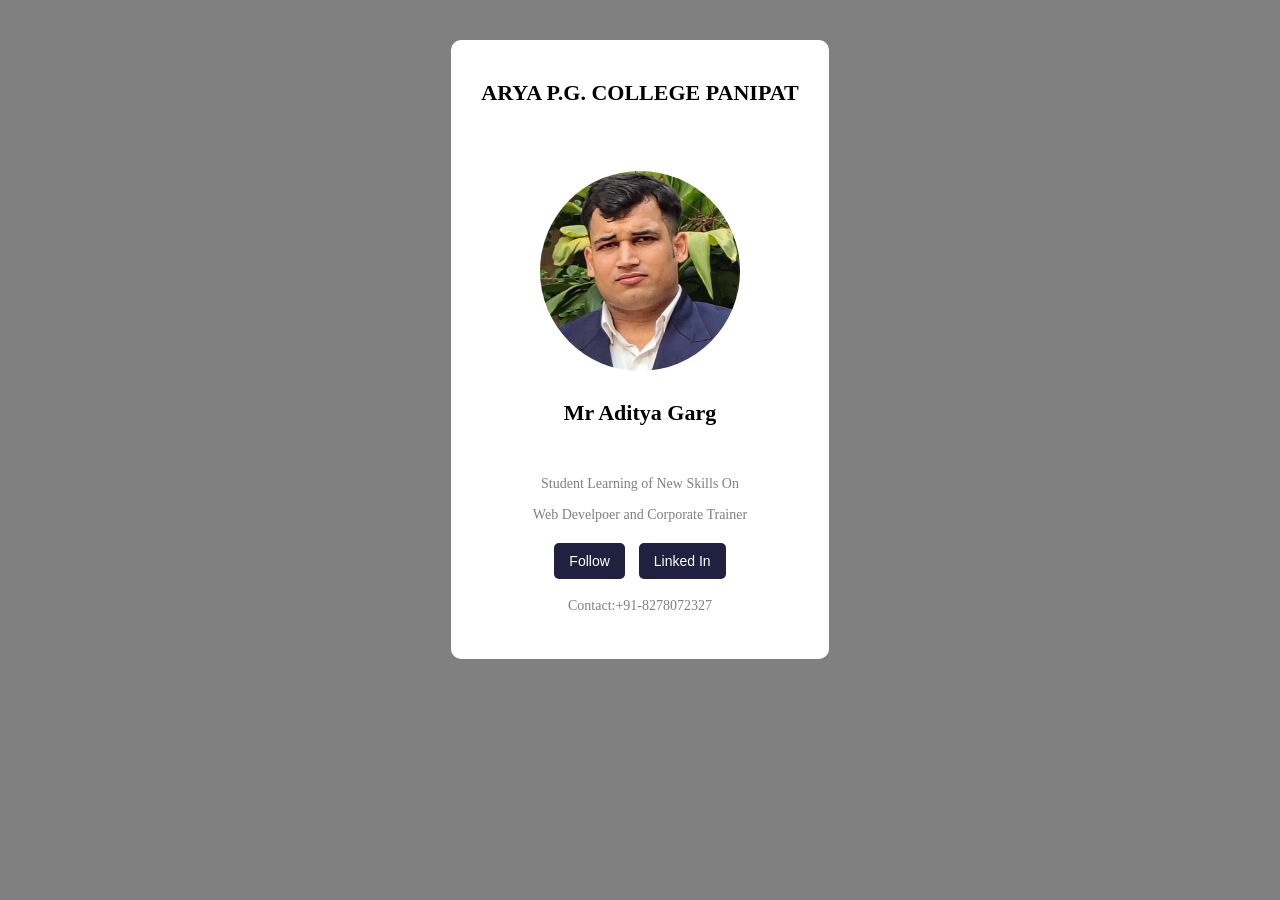
<file: Day1/index.html>
<!DOCTYPE html>
<html lang="en">
<head>
    <meta charset="UTF-8">
    <meta name="viewport" content="width=device-width, initial-scale=1.0">
    <title>Document</title>
    <style>
        .profile-img{
            width:200px;
            height: 200px;
            border-radius:50%;
            object-fit:cover;
            margin:15px 0;

        }
        body{
            background-color:grey;
        }
        .container{
            background-color: white;
            width:75%;
            margin:40px auto;
            max-width:fit-content;
            padding:30px;
            border-radius: 10px;
            text-align: center;
        }
        h1{
            font-size: 22px;
            margin: 10px 0 50px;
        }
        p{
            color:grey;
            font-size: 14px;
            margin-bottom: 15px;
        }
        .btn{
            padding:10px 15px;
            margin:5px;
            border:none;
            border-radius: 5px;
            background-color: #202040;
            cursor:pointer;
            font-size: 14px;
        }
        a{
            color:white;
            text-decoration:none;
        }
        .btn:hover{
            background-color: #404070;
        }
    </style>
</head>
<body>
    <div class="container">
        <h1>ARYA P.G. COLLEGE PANIPAT</h1>
        <img src="profileimage.jpeg" alt="Aditya garg" class="profile-img"/>
        <h1>Mr Aditya Garg</h1>
        <p>Student Learning of New Skills On</p>
        <p>Web Develpoer and Corporate Trainer</p>
        <button class="btn">
            <a href="https://www.instagram.com/satyaanshsoftech/">Follow</a>
        </button>
        <button class="btn">
            <a href="https://www.linkedin.com/in/satyawanpanchal/">Linked In</a>
        </button>
        <p>
            Contact:+91-8278072327
        </p>
    </div>
</body>
</html>
</file>
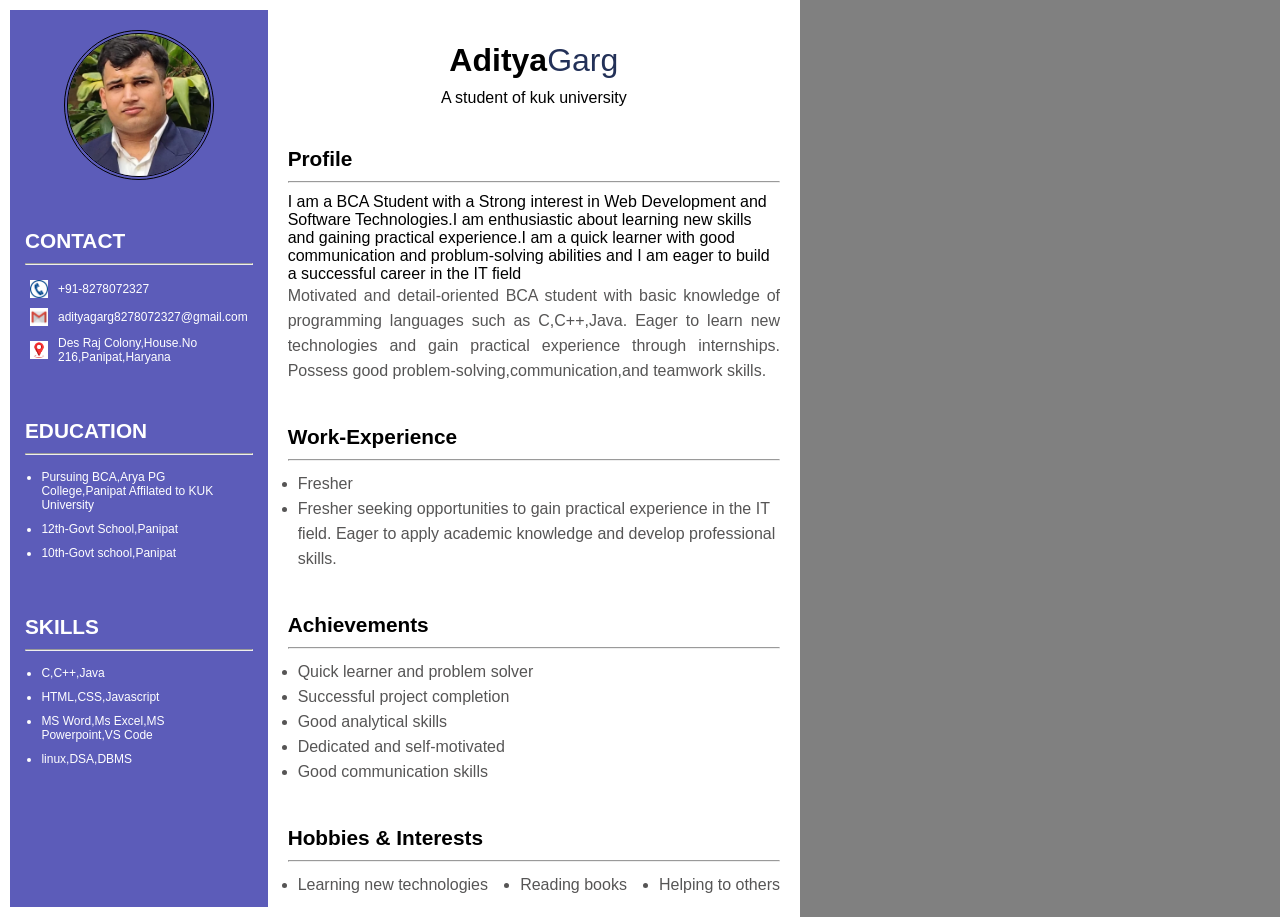
<file: Day2/index.HTML>
<!DOCTYPE html>
<html lang="en">
  <head>
    <meta charset="UTF-8" />
    <meta name="viewport" content="width=device-width, initial-scale=1.0" />
    <title>Business Profile</title>
    <link rel="stylesheet" href="project2.1.css" />
    <link rel="stylesheet" href="project2.2.css" />
  </head>
  <body>
    <!-- wrapper div -->
    <div class="wrapper-div">
      <!-- left div -->
      <div class="left-div">
        <div class="img-div">
          <img src="profileimage.jpeg" alt="image" />
        </div>
        <!-- contacts -->
        <div class="contact-div">
          <!-- phone -->
          <p class="title">CONTACT</p>
          <hr />
          <div class="contact-phone">
            <img src="phone.png" alt="phone" />
            <p>+91-8278072327</p>
          </div>

          <!-- email -->
          <div class="contact-email">
            <img src="email.jfif" alt="email" />
            <p>adityagarg8278072327@gmail.com</p>
          </div>

          <!-- address -->
          <div class="address">
            <img src="location.jfif" alt="location" />
            <p>Des Raj Colony,House.No 216,Panipat,Haryana</p>
          </div>
        </div>

        <!-- education -->
        <div class="edu-div">
          <p class="title">EDUCATION</p>
          <hr />
          <ul class="education">
            <li>Pursuing BCA,Arya PG College,Panipat Affilated to KUK University </li>
            <li>12th-Govt School,Panipat</li>
            <li>10th-Govt school,Panipat</li>
          </ul>
        </div>

        <div class="skills-div">
          <p class="title">SKILLS</p>
          <hr />
          <ul class="skills">
            <li>C,C++,Java</li>
            <li>HTML,CSS,Javascript</li>
            <li>MS Word,Ms Excel,MS Powerpoint,VS Code</li>
            <li>linux,DSA,DBMS</li>
          </ul>
        </div>
      </div>

      <!-- right div -->
      <div class="right-div ">
        <!-- right-top -->
        <div class="right-top-div ">
          <h1>Aditya<span>Garg</span></h1>
          <p>A student of kuk university</p>
        </div>
        <!-- right-bottom-div -->
        <div class="right-bottom-div">

          <!-- profile -->
            <div class="profile">
                <p class="title">Profile</p>
                <hr>
                 <p>I am a BCA Student with a Strong interest in Web Development and Software Technologies.I am enthusiastic about learning new skills and gaining practical experience.I am a quick learner with good communication and problum-solving abilities and I am eager to build a successful career in the IT field</p>

                <p>Motivated and detail-oriented BCA student with basic knowledge of programming languages such as C,C++,Java. Eager to learn new technologies and gain practical experience through internships. Possess good problem-solving,communication,and teamwork skills.</p>
            </div>

            <!-- work experience -->
          <div class="workex-div">
            <p class="title">Work-Experience</p>
            <hr />
            <ul>
              <li>Fresher</li>
              <li>Fresher seeking opportunities to gain practical experience in the IT field. Eager to apply academic knowledge and develop professional skills.</li>
            </ul>
          </div>

          <!-- achievements -->
          <div class="achievement-div">
            <p class="title">Achievements</p>
            <hr />
            <ul>
              <li>Quick learner and problem solver</li>
              <li>Successful project completion</li>
              <li>Good analytical skills</li>
              <li>Dedicated and self-motivated</li>
              <li>Good communication skills</li>
            </ul>
          </div>

          <!-- hobbies -->
          <div class="hobbies-div">
            <p class="title">Hobbies & Interests</p>
            <hr />
            <ul>
              <li>Learning new technologies</li>
              <li>Reading books</li>
              <li>Helping to others</li>
            </ul>
          </div>
        </div>
      </div>
    </div>
  </body>
</html>
</file>
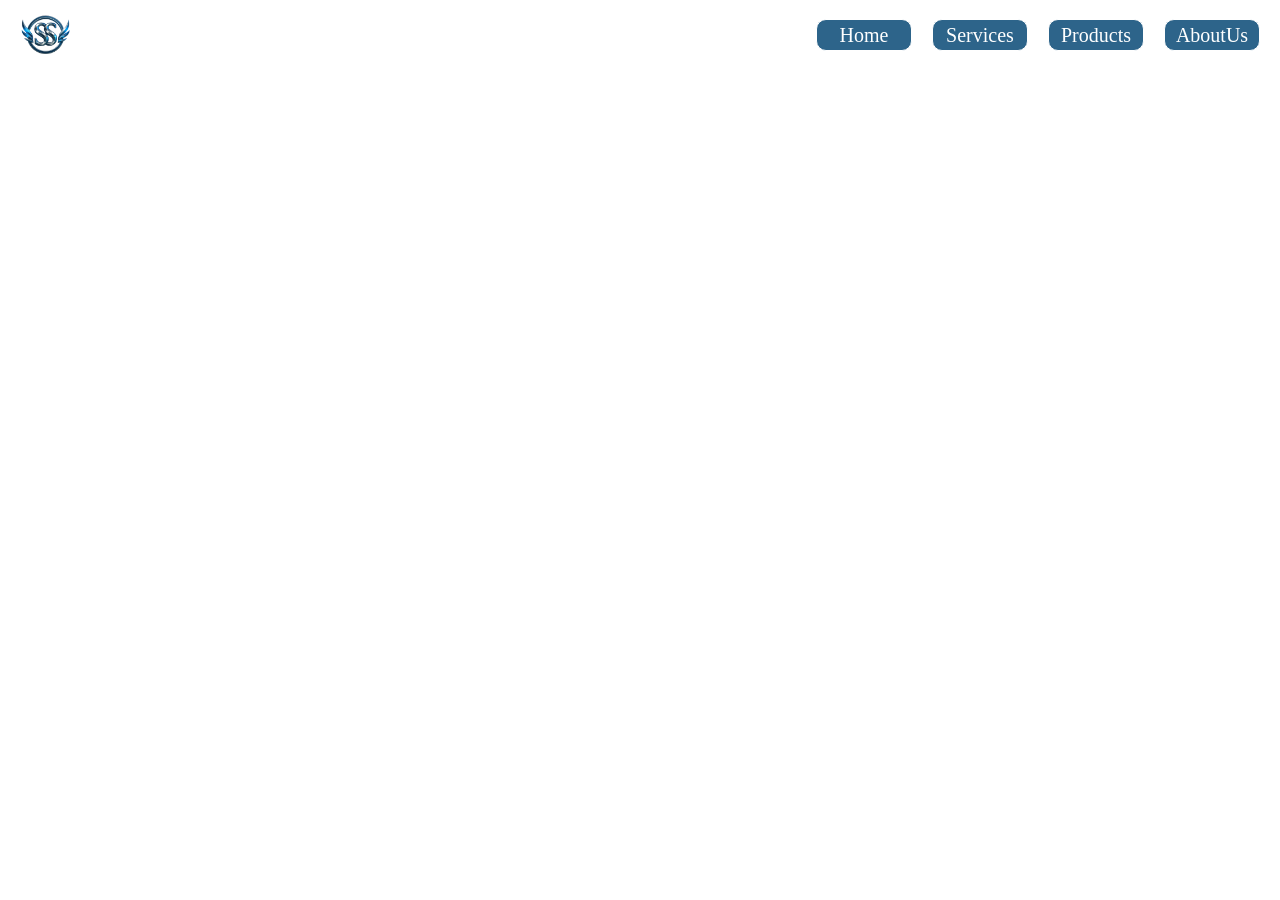
<file: day3/index.html>
<!DOCTYPE html>

<html lang="en"></html>

<head>
    <meta charset="UTF-8">
    <meta name="viewport" content="width=device-width, initial-scale=1.0">
    <title>navbar</title>
    <link rel="stylesheet" href="project3.css">
</head>

<body>
    <nav class="navbar">
        <div class="logo">
            <img src="logo.webp" alt="logo">
        </div>
        <div class="hamburger">☰</div>
        <ul class="nav-links">
            <li>Home</li>
            <li>Services</li>
            <li>Products</li>
            <li>AboutUs</li>
        </ul>
    </nav>
    <script>
        const hamburger = document.querySelector(".hamburger");
        const navLinks = document.querySelector(".nav-links");
        hamburger.addEventListener("click", () => {
            navLinks.classList.toggle("active");
        })
    </script>

</body>
</html>
</file>
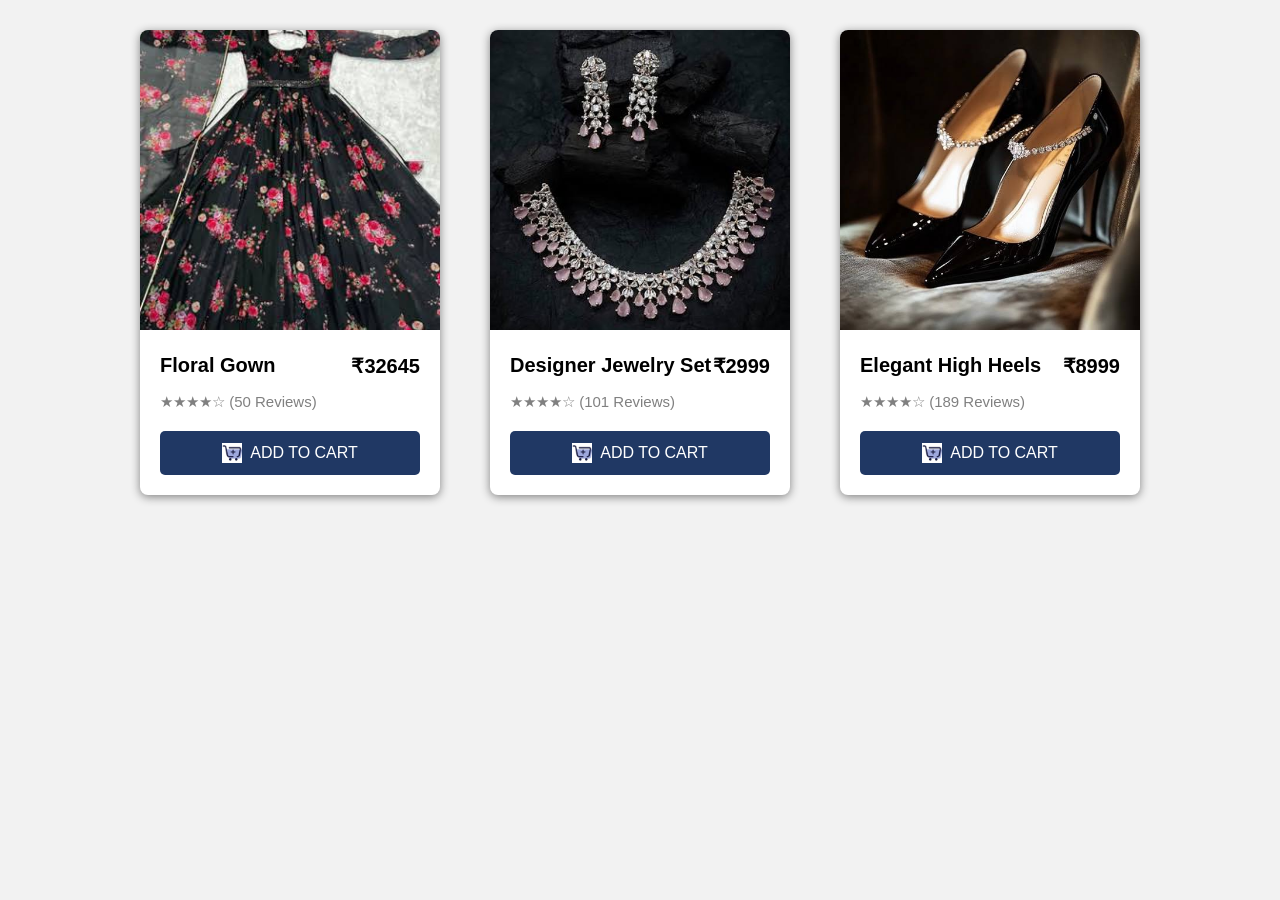
<file: Day4/index.html>
<!DOCTYPE html>
<html lang="en">
<head>
    <meta charset="UTF-8">
    <meta name="viewport" content="width=device-width, initial-scale=1.0">
    <title>Document</title>
    <link rel="stylesheet" href="project4.css">
</head>
<body>

    <div class="container">

        <!-- Card 1 -->
        <div class="card">

            <div class="image">
                <img src="gown.jfif" alt="gown">
            </div>

            <div class="content">

                <div class="name">

                    <h3>Floral Gown</h3>

                    <p>₹32645</p>

                </div>

                <div class="rating">

                    <p>★★★★☆ (50 Reviews)</p>

                </div>

                <button>
                    <img src="atc.jfif" class="cart-icon">
                     ADD TO CART
                    </button>

            </div>

        </div>

        <!-- Card 2 -->
        <div class="card">

            <div class="image">
                <img src="jwal.jfif" alt="jwelry">
            </div>

            <div class="content">

                <div class="name">

                    <h3>Designer Jewelry Set</h3>

                    <p>₹2999</p>

                </div>

                <div class="rating">

                    <p>★★★★☆ (101 Reviews)</p>

                </div>

                <button>
                    <img src="atc.jfif" class="cart-icon">
                     ADD TO CART
                    </button>

            </div>

        </div>

        <!-- Card 3 -->
        <div class="card">

            <div class="image">
                <img src="heal.jfif" alt="Heels">
            </div>

            <div class="content">

                <div class="name">

                    <h3>Elegant High Heels</h3>

                    <p>₹8999</p>

                </div>

                <div class="rating">

                    <p>★★★★☆ (189 Reviews)</p>

                </div>

                <button>
                    <img src="atc.jfif" class="cart-icon" >
                     ADD TO CART</button>

            </div>

        </div>

    </div>

</body>

</html>
</body>
</html>
</file>
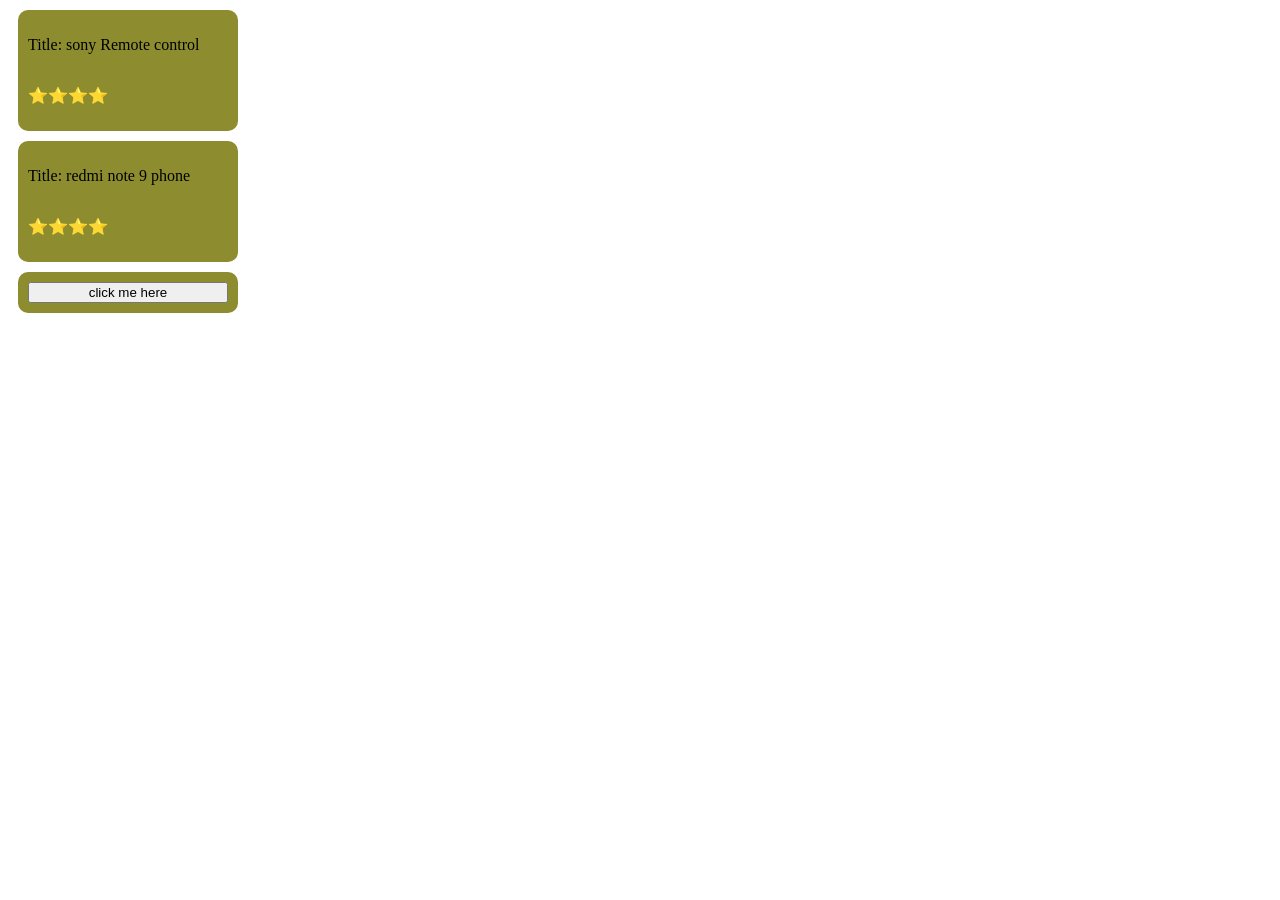
<file: Day5/index.html>
<!doctype html>
<html lang="en">
  <head>
    <meta charset="UTF-8" />
    <meta name="viewport" content="width=device-width, initial-scale=1.0" />
    <title>Document</title>
    <link rel="stylesheet" href="project5.css" />
  </head>
  <body>
    <div class="container">
      <div class="card">
        <p class="title">Title: sony Remote control</p>
        <p class="rating">⭐⭐⭐⭐</p>
      </div>

      <div class="card">
        <p class="title">Title: redmi note 9 phone</p>
        <p class="rating">⭐⭐⭐⭐</p>
      </div>

      <div class="card">
        <button class="btn">click me here</button>
      </div>
    </div>

    <script src="project5.js"></script>
  </body>
</html>
</file>
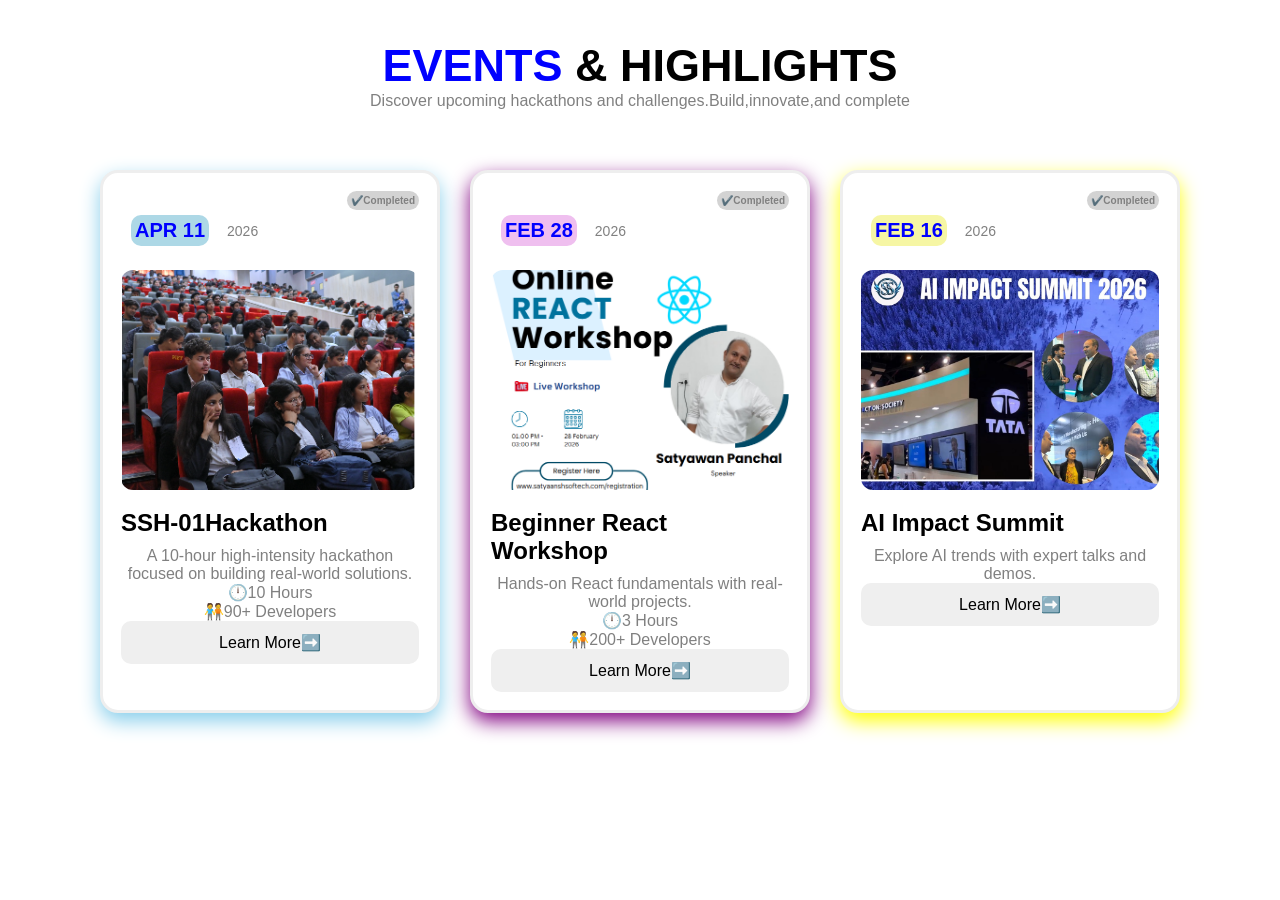
<file: Day6/index.HTML>
<!DOCTYPE html>
<html lang="en">
<head>
    <meta charset="UTF-8">
    <meta name="viewport" content="width=device-width, initial-scale=1.0">
    <title>Document</title>
    <link rel="stylesheet" href="project6.CSS">
</head>
    <div class="container">
        <h1><span>EVENTS</span> & HIGHLIGHTS</h1>
    <p>Discover upcoming hackathons and challenges.Build,innovate,and complete</p>
        <div class="cards">
            <div class="card" id="card1">
                <div class="date">
        <span class="month" id="month">APR 11</span>
        <span class="year">2026</span>
        <span class="status" id="status">✔️Completed</span>
        </div>
            <img src="hackathon.png" alt="hackathon">
            <h2>SSH-01Hackathon</h2>
            <p>A 10-hour high-intensity hackathon focused on building real-world solutions.</p>
            <p>🕛10 Hours</p>             
            <p>🧑‍🤝‍🧑90+ Developers</p>
            <button>Learn More➡️</button>
            </div>
        <div class="card" id="card2">
            <div class="date">
        <span class="month" id="month1">FEB 28</span>
        <span class="year">2026</span>
        <span class="status" id="status1">✔️Completed</span>
        </div>
            <img src="react.webp" alt="react">
            <h2>Beginner React Workshop</h2>
            <p>Hands-on React fundamentals with real-world projects.</p>
            <p>🕛3 Hours</p>
            <p>🧑‍🤝‍🧑200+ Developers</p>
            <button>Learn More➡️</button>
        </div>
        <div class="card" id="card3">
            <div class="date">
        <span class="month" id="month2">FEB 16</span>
        <span class="year">2026</span>
        <span class="status" id="status2">✔️Completed</span>
        </div>
            <img src="impect.webp" alt="impact.jpeg">
            <h2>AI Impact Summit</h2>
            <p>Explore AI trends with expert talks and demos.</p>
            <button>Learn More➡️</button>
        </div>
    </div>
    </div>
</body>
</html>
</file>
<file: Day2/project2.1.css>
* {
  margin: 0;
  padding: 0;
  box-sizing: border-box;
  font-family: Poppins,sans-serif;
}
body {
  background-color: gray;
}

.left-div {
  display: flex;
  flex-direction: column;
  align-items: center;
  /* justify-content: space-around; */
  gap: 30px;
  padding: 10px;
  flex: 30%;
  color: white;
  background-color: rgb(92, 92, 185);
}

.wrapper-div {
  display: flex;
  place-self: center;
  background-color: white;
  width: 95vw;
  max-width: 800px;
  height: auto;
  padding: 10px;
  gap: 10px;
}

.img-div{
  margin-top: 10px;
}
.img-div img {
  width: 150px;
  height: 150px;
  object-fit: cover;
  border: 4px double black;
  border-radius: 80%;
}

.contact-div,

.edu-div,.skills-div {
  display: flex;
  flex-direction: column;
  align-items: center;
  justify-content: center;
  width: 100%;
  font-size: 12px;
  padding: 5px;
}

.title {
  margin-top: 10px;
  font-size: 1.3rem;
  display: flex;
  place-self: start;
  font-weight: 600;
}

hr {
  width: 100%;
  height: 1px;
  background-color: white;
  margin: 10px 0px;
}
.contact-email,
.contact-phone,
.address {
  width: 100%;
  display: flex;
  align-items: center;
  padding: 5px;
  gap: 10px;
}
.contact-phone img,
.contact-email img,
.address img ,
.linkedin img
{
  width: 18px;
  height: 18px;
  color: white;
}

.education,.skills {
  display: flex;
  flex-direction: column;
  gap: 10px;
  padding: 5px;
  width: 90%;
}
</file>
<file: Day2/project2.2.css>
.right-div {
  display: flex;
  flex-direction: column;
  gap: 20px;
  flex: 70%;
}
.right-top-div {
  display: flex;
  flex-direction: column;
  align-items: center;
  gap: 10px;
  width: 100%;
  margin-top: 2rem;
}

span {
  color: #233158;
  font-weight: 500;
}

.right-bottom-div {
  display: flex;
  flex-direction: column;
  height: 100%;
  gap: 2rem;
  padding: 10px;
}

.profile p:last-of-type {
  color: rgb(86, 85, 85);
  text-align: justify;
  line-height: 25px;
}

.workex-div ul,
.certificatediv ul,
.achievement-div ul,
.hobbies-div ul {
  color: rgb(86, 85, 85);
  line-height: 25px;
  margin-left: 10px;
}

.hobbies-div ul {
  display: flex;
  justify-content: space-between;
 
}
</file>
<file: day3/project3.css>
* {
    margin: 0;
    padding: 0;
    box-sizing: border-box;
}

.logo {
    margin-right: 20px;
}

.logo img {
    width: 50px;
}

.nav-links {
    display: none;
}

.navbar {
    display: flex;
    justify-content: space-between;
    height: 60px;
    /* background-color: lightblue; */
    align-items: center;
}

.hamburger {
    font-size: large;
    margin-right: 20px;
    cursor: pointer;
}

.nav-links.active {
    display: flex;
    flex-direction: column;
    list-style: none;
    position: absolute;
    top: 60px;
    left: 40vw;
    /* background-color: rgb(104, 184, 211); */
    align-items: center;
    width: 100vw;
    font-size: 20px;
    gap: 1px;
}

.nav-links.active li:hover {
    color: rgb(45, 100, 138);
    font-size: 22px;
    cursor: pointer;
    border-radius: 10px;
    background-color: rgba(201, 8, 255, 0.941);
    border: solid 1px rgb(45, 100, 138);
}

.nav-links li {
    width: 6rem;
    display: flex;
    justify-content: center;
    align-items: center;
    background-color: rgb(45, 100, 138);
    color: white;
    padding: 10px;
    border-radius: 10px;
    border: solid 1px white;




}

@media (min-width: 768px) {

    .hamburger {
        display: none;
    }

    .logo {
        margin-left: 20px;
    }

    .navbar {
        display: flex;
        justify-content: space-between;
        height: 70px;
    }

    .nav-links {
        height: 2rem;
        display: flex;
        list-style: none;
        gap: 30px;
        margin-right: 20px;
        cursor: pointer;
        font-size: 20px;
    }

    .nav-links li {
        display: flex;
        /* width: 10vw; */
        border-radius: 10px;
    }

    .nav-links li:hover {
        color: rgb(45, 100, 138);
        font-size: 22px;
        cursor: pointer;
        border-radius: 10px;
        background-color: white;
        border: solid 1px rgb(44, 157, 238);
    }
}


.nav-links.active {
    display: flex;
    flex-direction: column;
    position: absolute;
    top: 60px;
    right: 2vw;

    list-style: none;
}

@media(min-width:768px) {
    .hamburger {
        display: none;
    }

    .navbar {
        display: flex;
        justify-content: space-between;

    }

    .nav-links {
        display: flex;
        list-style: none;
        gap: 20px;

    }
}
</file>
<file: Day4/project4.css>
*{
    margin:0;
    padding:0;
    box-sizing:border-box;
    font-family:Arial, sans-serif;
}

body{
    background:#f2f2f2;
    display:flex;
    justify-content:center;
    padding:30px;
}

.container{
    width:1000px;
    display:flex;
    justify-content:space-between;
}

.card{
    width:300px;
    background:white;
    border-radius:8px;
    box-shadow:0px 2px 10px gray;
    overflow:hidden;
}

.image img{
    width:100%;
    height:300px;
    object-fit:cover;
}

.content{
    padding:20px;
}

.name{
    display:flex;
    justify-content:space-between;
    margin-bottom:15px;
}

.name h3{
    font-size:20px;
}

.name p{
    font-size:20px;
    font-weight:bold;
}

.rating{
    margin-bottom:20px;
}

.rating p{
    color:gray;
    font-size:15px;
}

button{
    width:100%;
    padding:12px;
    background:#203864;
    color:white;
    border:none;
    font-size:16px;
    border-radius:5px;
}

button:hover{
    background:#16284d;
}
button{
    width:100;
    padding:12px;
    background:#203864;
    color:white;
    border:none;
    border-radius:5px;
    display:flex;
    justify-content:center;
    align-items:center;
    gap:8px;
    font-size:16px;
}
.cart-icon{
    width:20px;
    height:20px;
    display:block;
    flex-shrink:0;
    color:white;
}
</file>
<file: Day5/project5.css>
style code down here


.container{
            display: flex;
            flex-direction: row;
            flex-wrap: wrap;
        }
.card{
            background-color:rgb(141, 141, 47);
            display: flex;
            flex-direction: column;
            justify-content: center;
            width: 200px;
            padding: 10px;
            margin: 10px;
            border-radius: 10px;
}
</file>
<file: Day6/project6.CSS>
*{
    margin:0;
    padding:0;
    box-sizing:border-box;
    font-family:Arial,sans-serif;
}

body{
    background: white;
}

h1{
    font-size:45px;
    color:black;
    text-align: center;
}
span{
    color:blue;
}
p{
    color:grey;
    text-align: center;
}


.container{
    width: 90%;
    margin:auto;
    padding:40px 0;
}

.cards{
    display: flex;
    justify-content: center;
    gap: 30px;
    flex-wrap:wrap;
    margin-top:60px;
}
.card{
    width: 340px;
    background: white;
    border: 3px solid #eee;
    border-radius: 18px;
    padding: 18px;
    transition:.3s;
}

.date{
    display:flex;
    align-items:center;
    gap:8px;
}

.month{
    color:blue;
    font-weight: bold;
    font-size:20px;
    padding-bottom: 15px;
    border-radius: 20px;
}

.year{
    color:grey;
    font-size: 14px;
}

.status{
    color:grey;
    font-weight: bold;
    font-size:10px;
    margin-left: auto;
    background-color: lightgray;
    border-radius:10px;
    padding:4px;
    
}
.card:hover{
    transform:translateY(-10px);
}

.card img{
    width:100%;
    height:220px;
    object-fit:cover;
    border-radius:12px;
}

.card h2{
    margin:15px 0 10px;
}

.card p{
    color:grey;
}

button{
    width:100%;
    padding:12px;
    border: none;
    border-radius:10px;
    cursor:pointer;
    font-size:16px;
}

button:hover{
    background: #1d4ed8;
}

#month{
    background-color: lightblue;
    border-radius: 10px;
    margin:10px;
    padding:4px;
}

#month1{
    background-color: rgb(239, 191, 239);
    border-radius: 10px;
    margin:10px;
    padding:4px;
}

#month2{
    background-color: rgb(246, 246, 164);
    border-radius: 10px;
    margin:10px;
    padding:4px;
}

#status{
    margin-bottom:60px;
}

#status1{
    margin-bottom:60px;
}

#status2{
    margin-bottom:60px;
}

#card1{
    box-shadow:0 8px 20px skyblue;
}

#card2{
    box-shadow:0 8px 20px purple;
}

#card3{
    box-shadow:0 8px 20px yellow;
}
</file>
